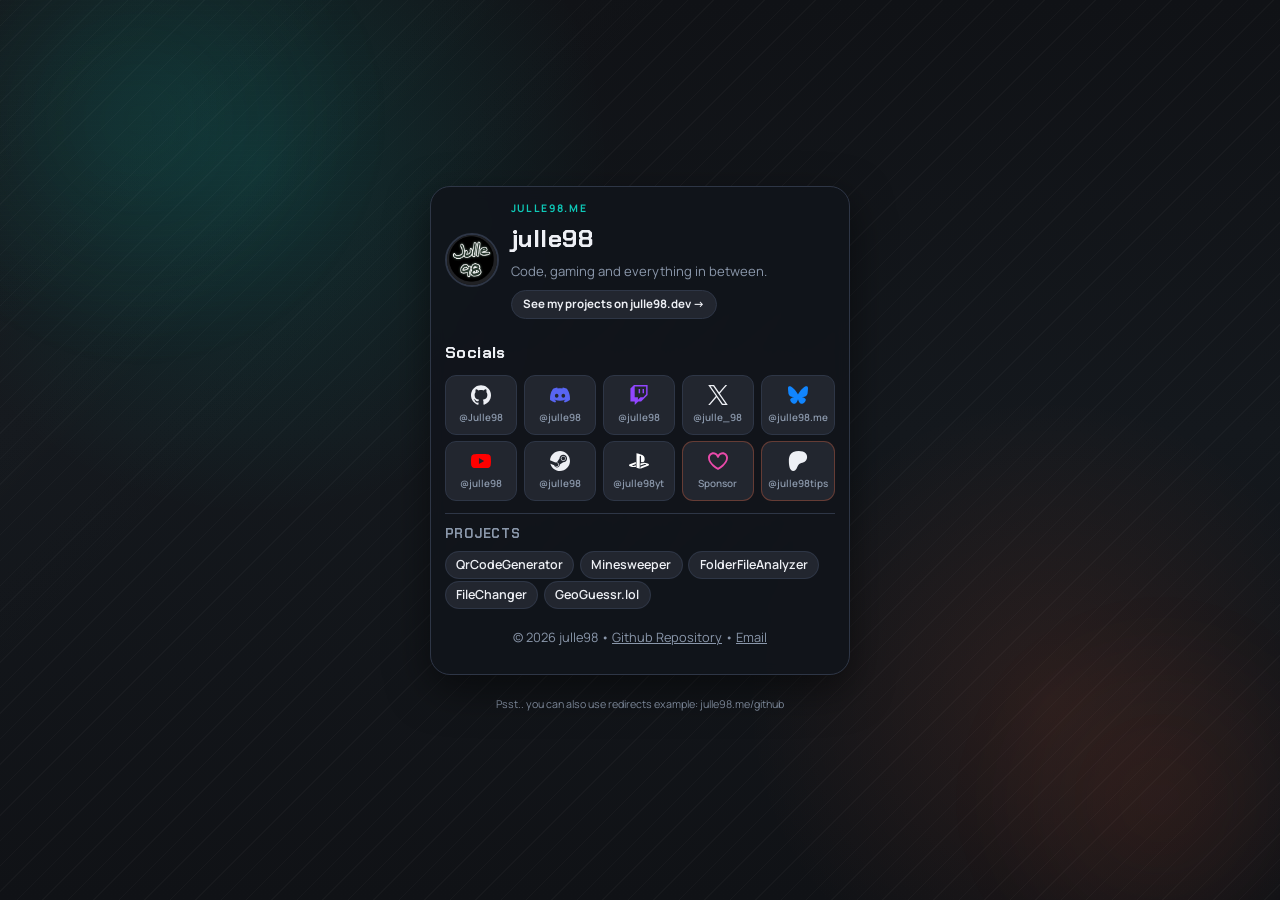
<file: index.html>
<!doctype html>
<html lang="en">
  <head>
    <meta charset="UTF-8" />
    <meta name="viewport" content="width=device-width, initial-scale=1.0" />
    <title>Julle98 | Code and Socials</title>
    <meta
      name="description"
      content="Julle98 personal hub: socials, coding projects, and contact links in one place."
    />
    <meta property="og:title" content="Julle98 | Code and Socials" />
    <meta
      property="og:description"
      content="Find Julle98 social channels and coding projects on one clean page."
    />
    <meta property="og:type" content="website" />
    <meta property="og:url" content="https://julle98.me" />
    <meta property="og:image" content="https://julle98.me/assets/cover.jpg" />
    <meta property="og:image:width" content="1200" />
    <meta property="og:image:height" content="630" />
    <meta name="twitter:card" content="summary_large_image" />
    <meta name="twitter:title" content="Julle98 | Code and Socials" />
    <meta
      name="twitter:description"
      content="Find Julle98 social channels and coding projects on one clean page."
    />
    <meta name="twitter:image" content="https://julle98.me/assets/cover.jpg" />
    <link rel="icon" type="image/png" href="assets/favicon.png" />
    <link rel="preconnect" href="https://fonts.googleapis.com" />
    <link rel="preconnect" href="https://fonts.gstatic.com" crossorigin />
    <link
      href="https://fonts.googleapis.com/css2?family=Chakra+Petch:wght@500;600;700&family=Manrope:wght@400;500;700&display=swap"
      rel="stylesheet"
    />
    <link rel="stylesheet" href="styles.css" />
  </head>
  <body>
    <div class="bg-shape shape-a" aria-hidden="true"></div>
    <div class="bg-shape shape-b" aria-hidden="true"></div>

    <main class="layout">
      <section class="panel unified reveal" style="--delay: 0.05s">
        <header class="hero">
          <div class="hero-inner">
            <img class="avatar" src="assets/Profilepicture.png" alt="julle98 profile picture" width="80" height="80" />
            <div>
              <p class="kicker">julle98.me</p>
              <h1>julle98</h1>
              <p class="intro">Code, gaming and everything in between.</p>
              <a class="dev-link" href="https://julle98.dev" target="_blank" rel="noreferrer">See my projects on julle98.dev →</a>
            </div>
          </div>
        </header>

        <div class="unified-grid">
          <section class="block">
            <header class="panel-head compact-head">
              <h2>Socials</h2>
            </header>
            <div class="social-grid">
              <a class="social-card" href="https://github.com/Julle98" target="_blank" rel="noreferrer" title="GitHub">
                <img class="social-icon" src="assets/icons/github.svg" alt="GitHub" width="22" height="22" />
                <span class="handle">@Julle98</span>
              </a>
              <a class="social-card" href="https://discord.com/users/600623884198215681" target="_blank" rel="noreferrer" title="Discord">
                <img class="social-icon" src="assets/icons/discord.svg" alt="Discord" width="22" height="22" />
                <span class="handle">@julle98</span>
              </a>
              <a class="social-card" href="https://twitch.tv/julle98" target="_blank" rel="noreferrer" title="Twitch">
                <img class="social-icon" src="assets/icons/twitch.svg" alt="Twitch" width="22" height="22" />
                <span class="handle">@julle98</span>
              </a>
              <a class="social-card" href="https://x.com/julle_98" target="_blank" rel="noreferrer" title="X">
                <img class="social-icon" src="assets/icons/x.svg" alt="X" width="22" height="22" />
                <span class="handle">@julle_98</span>
              </a>
              <a class="social-card" href="https://bsky.app/profile/julle98.me" target="_blank" rel="noreferrer" title="Bluesky">
                <img class="social-icon" src="assets/icons/bluesky.svg" alt="Bluesky" width="22" height="22" />
                <span class="handle">@julle98.me</span>
              </a>
              <a class="social-card" href="https://youtube.com/@julle98" target="_blank" rel="noreferrer" title="YouTube">
                <img class="social-icon" src="assets/icons/youtube.svg" alt="YouTube" width="22" height="22" />
                <span class="handle">@julle98</span>
              </a>
              <a class="social-card" href="https://steamcommunity.com/id/julle98" target="_blank" rel="noreferrer" title="Steam">
                <img class="social-icon" src="assets/icons/steam.svg" alt="Steam" width="22" height="22" />
                <span class="handle">@julle98</span>
              </a>
              <a class="social-card" href="https://www.psntools.com/psn/checker/Julle98yt" target="_blank" rel="noreferrer" title="PlayStation">
                <img class="social-icon" src="assets/icons/playstation.svg" alt="PlayStation" width="22" height="22" />
                <span class="handle">@julle98yt</span>
              </a>
              <a class="social-card social-card--sponsor" href="https://github.com/sponsors/Julle98" target="_blank" rel="noreferrer" title="GitHub Sponsors">
                <img class="social-icon" src="assets/icons/githubsponsors.svg" alt="GitHub Sponsors" width="22" height="22" />
                <span class="handle">Sponsor</span>
              </a>
              <a class="social-card social-card--sponsor" href="https://patreon.com/julle98tips" target="_blank" rel="noreferrer" title="Patreon">
                <img class="social-icon" src="assets/icons/patreon.svg" alt="Patreon" width="22" height="22" />
                <span class="handle">@julle98tips</span>
              </a>
            </div>
          </section>
        </div>

        <nav class="project-list" aria-label="Projects">
          <h2>Projects</h2>
          <ul>
            <li><a href="https://github.com/Julle98/QrCodeGenerator" target="_blank" rel="noreferrer">QrCodeGenerator</a></li>
            <li><a href="https://github.com/Julle98/Minesweeper" target="_blank" rel="noreferrer">Minesweeper</a></li>
            <li><a href="https://github.com/Julle98/FolderFileAnalyzer" target="_blank" rel="noreferrer">FolderFileAnalyzer</a></li>
            <li><a href="https://github.com/Julle98/FileChanger" target="_blank" rel="noreferrer">FileChanger</a></li>
            <li><a href="https://github.com/Julle98/Geoguessr.lol" target="_blank" rel="noreferrer">GeoGuessr.lol</a></li>
          </ul>
        </nav>

        <footer class="footer">
          <p>
            © <span id="year"></span> julle98 •
            <a href="https://github.com/Julle98/Julle98.me">Github Repository</a> •
            <a href="mailto:contact@julle98.me">Email</a>
          </p>
        </footer>
      </section>

      <div class="redirect-hint">
        <p><small>Psst.. you can also use redirects example: julle98.me/github</small></p>
      </div>
    </main>

    <script src="script.js"></script>
  </body>
</html>
</file>
<file: styles.css>
:root {
  --bg: #141618;
  --surface: #1c1f26;
  --surface-2: #22262f;
  --text: #eef0f5;
  --muted: #8a97aa;
  --line: #2e3646;
  --accent: #0ec9b8;
  --accent-2: #ff6f42;
  --radius: 20px;
  --shadow: 0 14px 42px rgba(0, 0, 0, 0.5);
}

* {
  box-sizing: border-box;
}

html,
body {
  margin: 0;
  padding: 0;
}

body {
  height: 100dvh;
  color: var(--text);
  font-family: "Manrope", sans-serif;
  position: relative;
  background-color: #141618;
  background-image:
    radial-gradient(circle at 20% 18%, rgba(14, 201, 184, 0.14) 0, transparent 28%),
    radial-gradient(circle at 82% 78%, rgba(255, 111, 66, 0.1) 0, transparent 24%),
    linear-gradient(135deg, rgba(255, 255, 255, 0.018) 0%, rgba(255, 255, 255, 0) 34%),
    repeating-linear-gradient(
      135deg,
      rgba(255, 255, 255, 0.026) 0,
      rgba(255, 255, 255, 0.026) 1px,
      transparent 1px,
      transparent 18px
    ),
    linear-gradient(180deg, #101216 0%, #14181d 48%, #101216 100%);
  background-attachment: fixed;
  line-height: 1.55;
  overflow: auto;
}

body::before {
  content: "";
  position: fixed;
  inset: 0;
  z-index: -2;
  pointer-events: none;
  background:
    repeating-linear-gradient(
      180deg,
      rgba(255, 255, 255, 0.022) 0,
      rgba(255, 255, 255, 0.022) 1px,
      transparent 1px,
      transparent 5px
    );
  mask-image: linear-gradient(180deg, rgba(0, 0, 0, 0.75), transparent 92%);
  opacity: 0.35;
}

.bg-shape {
  position: fixed;
  z-index: -1;
  filter: blur(30px);
  opacity: 0.52;
  pointer-events: none;
}

.shape-a {
  width: 480px;
  height: 480px;
  top: -120px;
  left: -100px;
  border-radius: 50%;
  background: radial-gradient(circle, rgba(14, 201, 184, 0.18) 0%, transparent 70%);
  animation: driftA 14s ease-in-out infinite alternate;
}

.shape-b {
  width: 400px;
  height: 400px;
  right: -80px;
  bottom: -100px;
  border-radius: 50%;
  background: radial-gradient(circle, rgba(255, 111, 66, 0.14) 0%, transparent 70%);
  animation: driftB 16s ease-in-out infinite alternate;
}

.layout {
  width: min(420px, calc(100% - 1.2rem));
  min-height: 100dvh;
  margin: 0 auto;
  padding: 0.8rem 0;
  display: flex;
  flex-direction: column;
  align-items: center;
  justify-content: center;
}

.hero {
  margin-bottom: 0.7rem;
}

.hero h1 {
  margin: 0;
  font-family: "Chakra Petch", sans-serif;
  font-size: 1.55rem;
  letter-spacing: 0.02em;
}

.kicker {
  margin: 0 0 0.25rem;
  text-transform: uppercase;
  letter-spacing: 0.16em;
  font-weight: 700;
  font-size: 0.65rem;
  color: var(--accent);
}

.intro {
  margin: 0.15rem 0 0;
  color: var(--muted);
  font-size: 0.82rem;
}

.cta-row {
  display: flex;
  gap: 0.6rem;
  flex-wrap: wrap;
  margin-top: 0.8rem;
}

.btn {
  position: relative;
  isolation: isolate;
  overflow: hidden;
  border: 1px solid transparent;
  border-radius: 999px;
  padding: 0.56rem 0.95rem;
  font-weight: 700;
  font-size: 0.9rem;
  text-decoration: none;
  transition: transform 0.25s ease, box-shadow 0.25s ease, background-color 0.25s ease, border-color 0.25s ease;
}

.btn::after {
  content: "";
  position: absolute;
  inset: 0;
  z-index: -1;
  transform: translateX(-105%);
  background: linear-gradient(100deg, transparent 0%, rgba(255, 255, 255, 0.26) 50%, transparent 100%);
  transition: transform 0.45s ease;
}

.btn:hover {
  transform: translateY(-2px) scale(1.02);
}

.btn:hover::after {
  transform: translateX(105%);
}

.btn-primary {
  background: var(--accent);
  color: #031110;
  box-shadow: 0 8px 22px rgba(14, 201, 184, 0.35);
}

.btn-primary:hover {
  background: #12ddca;
  box-shadow: 0 10px 28px rgba(14, 201, 184, 0.4);
}

.btn-ghost {
  border-color: var(--line);
  color: var(--text);
  background: rgba(18, 22, 29, 0.75);
}

.btn-ghost:hover {
  border-color: var(--accent);
  box-shadow: 0 0 0 1px rgba(14, 201, 184, 0.6), 0 0 24px rgba(14, 201, 184, 0.2);
}

.panel {
  width: 100%;
  margin-top: 0;
  padding: 0.85rem;
  background: rgba(17, 20, 27, 0.9);
  border: 1px solid var(--line);
  border-radius: var(--radius);
  box-shadow: var(--shadow);
  backdrop-filter: blur(7px);
}

.unified {
  width: 100%;
  display: flex;
  flex-direction: column;
}

.unified-grid {
  min-height: 0;
  flex: 1;
}

.project-list {
  margin-top: 0.75rem;
  padding-top: 0.65rem;
  border-top: 1px solid var(--line);
}

.project-list h2 {
  margin: 0 0 0.45rem;
  font-family: "Chakra Petch", sans-serif;
  font-size: 0.8rem;
  letter-spacing: 0.06em;
  text-transform: uppercase;
  color: var(--muted);
}

.dev-link {
  display: inline-block;
  margin-top: 0.5rem;
  padding: 0.3rem 0.7rem;
  font-size: 0.72rem;
  border-radius: 999px;
  font-weight: 700;
  color: var(--text);
  background: var(--surface-2);
  border: 1px solid var(--line);
  text-decoration: none;
  transition: border-color 0.22s ease, background 0.22s ease, transform 0.22s ease, color 0.22s ease;
}

.dev-link:hover {
  border-color: var(--accent);
  background: rgba(14, 201, 184, 0.14);
  transform: translateY(-1px);
}

.project-list ul {
  margin: 0;
  padding: 0;
  list-style: none;
  display: flex;
  flex-wrap: wrap;
  gap: 0.35rem;
}

.project-list a {
  color: var(--text);
  text-decoration: none;
  font-size: 0.78rem;
  font-weight: 600;
  padding: 0.28rem 0.65rem;
  border-radius: 999px;
  border: 1px solid var(--line);
  background: var(--surface-2);
  transition: border-color 0.22s ease, color 0.22s ease, background 0.22s ease, transform 0.22s ease, box-shadow 0.22s ease;
}

.project-list a:hover {
  border-color: var(--accent);
  color: var(--accent);
  background: rgba(14, 201, 184, 0.07);
  transform: translateY(-2px) rotate(-2deg);
  box-shadow: 0 10px 24px rgba(0, 0, 0, 0.22);
}

.block {
  min-height: 0;
  display: flex;
  flex-direction: column;
}

.panel-head {
  margin-bottom: 0.55rem;
}

.compact-head h2 {
  font-size: 1rem;
}

.panel-head h2 {
  margin: 0;
  font-family: "Chakra Petch", sans-serif;
  letter-spacing: 0.03em;
}

.panel-head p {
  margin: 0.35rem 0 0;
  color: var(--muted);
}

.social-grid {
  display: grid;
  grid-template-columns: repeat(5, 1fr);
  gap: 0.4rem;
}

.social-card {
  text-decoration: none;
  color: var(--text);
  display: flex;
  flex-direction: column;
  align-items: center;
  justify-content: center;
  gap: 0.3rem;
  padding: 0.55rem 0.25rem;
  border-radius: 11px;
  border: 1px solid var(--line);
  background: var(--surface-2);
  transform-origin: center;
  transition: border-color 0.22s ease, background 0.22s ease, transform 0.22s ease, box-shadow 0.22s ease;
}

.social-card:hover {
  background: rgba(14, 201, 184, 0.09);
  border-color: var(--accent);
  transform: translateY(-3px) rotate(-2.5deg) scale(1.03);
  box-shadow: 0 12px 26px rgba(0, 0, 0, 0.24);
}

.social-card--sponsor {
  border-color: rgba(255, 111, 66, 0.3);
}

.social-card--sponsor:hover {
  background: rgba(255, 111, 66, 0.08);
  border-color: var(--accent-2);
  transform: translateY(-3px) rotate(2.5deg) scale(1.03);
}

.social-head {
  display: contents;
}

.social-icon {
  width: 20px;
  height: 20px;
  object-fit: contain;
  flex-shrink: 0;
  opacity: 1;
}

.handle {
  font-size: 0.62rem;
  font-weight: 600;
  color: var(--muted);
  text-align: center;
  white-space: nowrap;
  overflow: hidden;
  text-overflow: ellipsis;
  max-width: 100%;
  padding: 0 0.15rem;
}

.hero-inner {
  display: flex;
  align-items: center;
  gap: 0.75rem;
  margin-bottom: 0.7rem;
}

.avatar {
  width: 54px;
  height: 54px;
  border-radius: 50%;
  border: 2px solid var(--line);
  object-fit: cover;
  flex-shrink: 0;
}

.redirect-hint {
  text-align: center;
  padding: 0.8rem 0.4rem 0;
  color: var(--muted);
  font-size: 0.8rem;
  width: min(420px, calc(100% - 1.2rem));
  margin: 0.4rem auto 0;
}

.redirect-hint p {
  margin: 0;
}

.footer {
  text-align: center;
  padding: 0.55rem 0.4rem 0;
  color: var(--muted);
  font-size: 0.8rem;
}

.footer a {
  color: inherit;
  text-decoration-thickness: 1px;
}

.reveal {
  opacity: 0;
  transform: translateY(12px);
  animation: revealUp 0.75s cubic-bezier(0.16, 0.85, 0.25, 1) forwards;
  animation-delay: var(--delay, 0s);
}

@keyframes revealUp {
  to {
    opacity: 1;
    transform: translateY(0);
  }
}

@keyframes driftA {
  from {
    transform: translate(0, 0) rotate(0deg);
  }
  to {
    transform: translate(18px, 12px) rotate(11deg);
  }
}

@keyframes driftB {
  from {
    transform: translate(0, 0) rotate(0deg);
  }
  to {
    transform: translate(-16px, -10px) rotate(-10deg);
  }
}

@media (max-width: 720px) {
  .layout {
    width: min(1040px, calc(100% - 0.6rem));
    padding: 0.3rem 0;
  }

  .panel {
    padding: 0.7rem;
  }

  .hero h1 {
    font-size: 1.9rem;
  }

  .intro {
    font-size: 0.82rem;
  }

  .unified-grid {
    grid-template-columns: 1fr;
    gap: 0.45rem;
  }

  .social-grid {
    grid-template-columns: repeat(4, minmax(0, 1fr));
  }

  .social-card {
    min-height: 68px;
  }

  .social-card--sponsor {
    grid-column: span 2;
    flex-direction: row;
    align-items: center;
    justify-content: flex-start;
    padding: 0.55rem 0.5rem;
  }

  .social-card--sponsor .social-icon {
    flex-shrink: 0;
  }

  .social-card--sponsor .handle {
    text-align: left;
  }

  .social-icon {
    width: 16px;
    height: 16px;
  }
}
</file>
